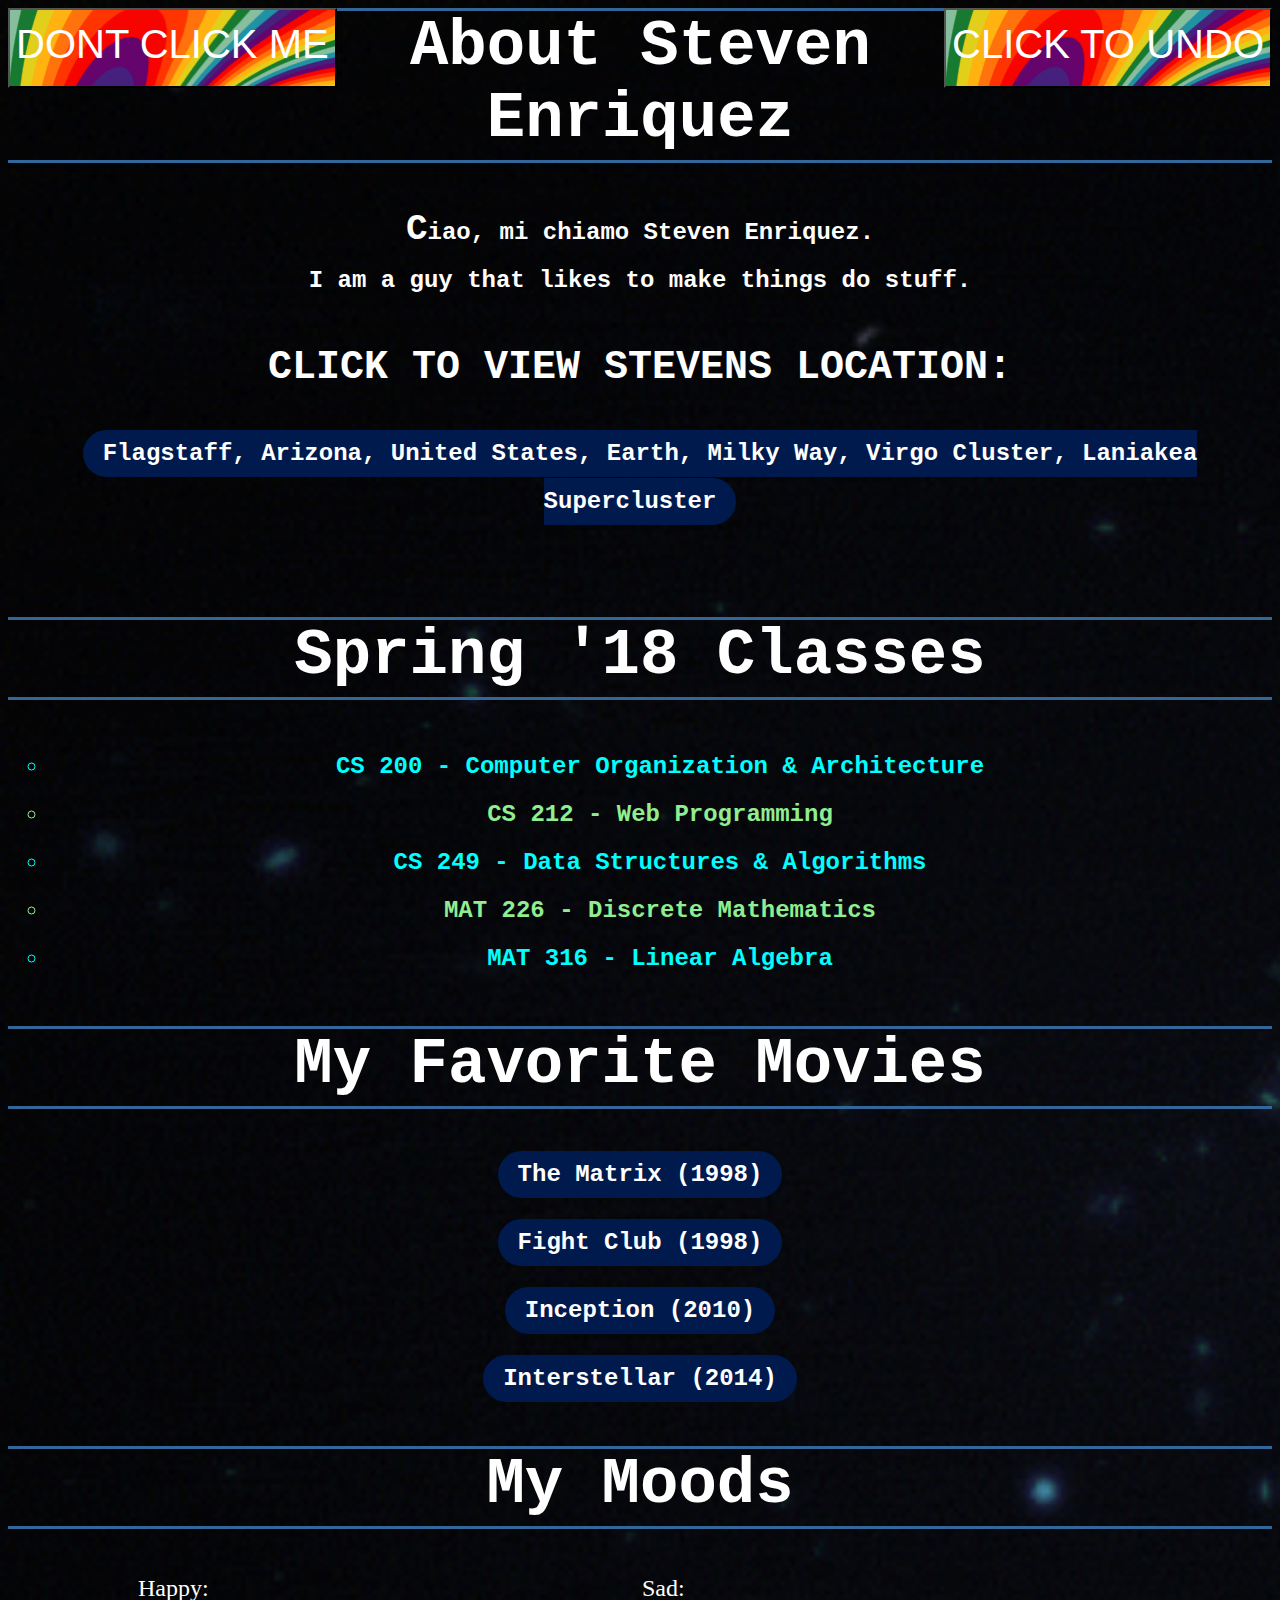
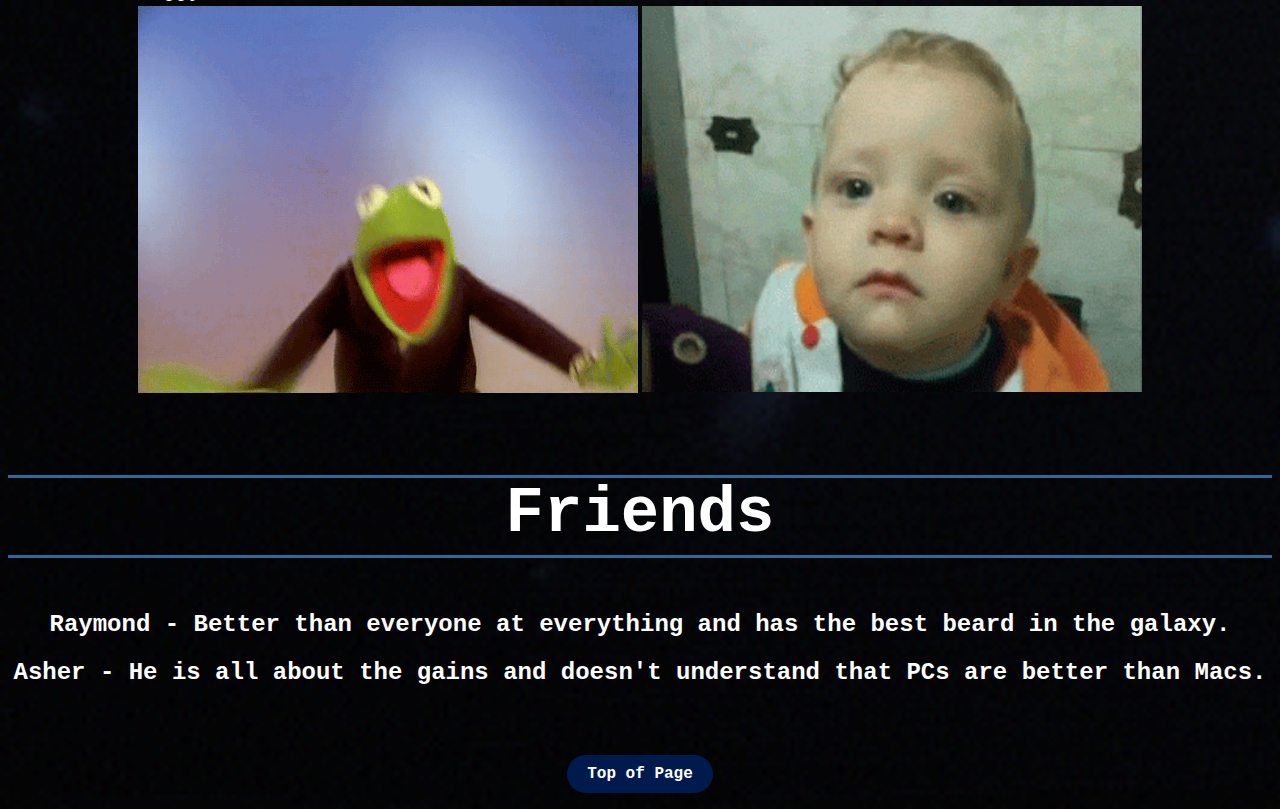
<file: 1_FirstWebsite/index.html>
<!-- Steven Enriquez - FirstWebsite - Project 1 - index.html -->

<!DOCTYPE>

<html>

	<head>
	
		<title> About Me </title>
		
		<link rel="stylesheet" type="text/css" href="index.css">
		
	</head>
	
	<body id="thebody">
		
		<button id="button" onclick="myFunction()"> DONT CLICK ME </button>
		<button id="button2" onclick="Remove()"> CLICK TO UNDO </button>
		
		<h1 class="head"> About Steven Enriquez </h1>
		
		<p> 
			Ciao, mi chiamo Steven Enriquez. <br>
			I am a guy that likes to make things do stuff. <br>
		</p>
		
		<h3 class="head"> CLICK TO VIEW STEVENS LOCATION: </h3>
		<h2>
			<a href="https://www.google.com/maps/@35.1861465,-111.652687,5574a,35y,359.06h,0.29t/data=!3m1!1e3" target="_blank">
			Flagstaff, Arizona, United States, Earth, Milky Way, Virgo Cluster, Laniakea Supercluster </a><br><br>
		</h2>
		
		<h1 class="head"> Spring '18 Classes </h1>
		<ul>
			<li> CS 200 - Computer Organization & Architecture </li>
			<li> CS 212 - Web Programming </li>
			<li> CS 249 - Data Structures & Algorithms </li>
			<li> MAT 226 - Discrete Mathematics </li>
			<li> MAT 316 - Linear Algebra </li>
		</ul>

		<h1 class="head"> My Favorite Movies </h1>
		<h2><a href="http://www.imdb.com/title/tt0133093/" target="_blank"> The Matrix (1998) </a></h2>
		<h2><a href="http://www.imdb.com/title/tt0137523/?ref_=fn_al_tt_1" target="_blank"> Fight Club (1998) </a></h2>
		<h2><a href="http://www.imdb.com/title/tt1375666/?ref_=nv_sr_1" target="_blank"> Inception (2010) </a></h2>
		<h2><a href="http://www.imdb.com/title/tt0816692/?ref_=nv_sr_1" target="_blank"> Interstellar (2014) </a></h2>

		<h1 class="head"> My Moods </h1>
		<center>
		<table>
			<tr>
				<td id="happy"> Happy: </td>
				<td id="sad"> Sad: </td>
			</tr>
			<tr>
				<td> <img src="images/hermit.gif" alt="Happy" id="img1"> </td>
				<td> <img src="images/sadbaby.gif" alt="Sad" id="img2"/> </td>
			</tr>
		</table>
		</center>
		
		<br><br>
		
		<h1 class="head"> Friends </h1>
		<h2> 
			Raymond - Better than everyone at everything and has the best beard
			in the galaxy. <br>
			Asher - He is all about the gains and doesn't understand that PCs
			are better than Macs. <br><br>
		</h2>
		
		<center> <a href="#Top"> Top of Page </a> </center> <br>

		<script>
			
			function myFunction() {

				var heads = document.getElementsByClassName("head");
			
				for(var index = 0; index < heads.length; index++) {
					heads[index].style.background = "url(images/trippy.gif)";
					heads[index].style.backgroundSize = "cover";
				}
			
				document.getElementById("thebody").style.background = "url(images/space.gif)";
				document.getElementById("thebody").style.backgroundSize = "cover";
				document.getElementById("thebody").style.cursor = "url(cursors/sushi.cur), auto";
				
				document.getElementById("button").style.background = "none";
				document.getElementById("button").style.cursor = "url(cursors/sushi.cur), auto";
				
				document.getElementById("button2").style.background = "none";
				document.getElementById("button2").style.cursor = "url(cursors/sushi.cur), auto";
				
				document.getElementById("button3").style.cursor = "url(cursors/sushi.cur), auto";
			}
			
			function Remove() {
			
				var heads = document.getElementsByClassName("head");
			
				for(var index = 0; index < heads.length; index++) {
					heads[index].style.background = "none";
				}
			
				document.getElementById("thebody").style.background = "url(images/stars.gif)";
				document.getElementById("thebody").style.backgroundSize = "cover";
				document.getElementById("thebody").style.cursor = "url(cursors/lightsaber.cur), auto";
				
				document.getElementById("button").style.background = "url(images/trippy.gif)";
				document.getElementById("button").style.cursor = "url(cursors/lightsaber.cur), auto";
				
				document.getElementById("button2").style.background = "url(images/trippy.gif)";
				document.getElementById("button2").style.cursor = "url(cursors/lightsaber.cur), auto";
				
				document.getElementById("button3").style.cursor = "url(cursors/lightsaber.cur), auto";
			}
			
		</script>
	
	</body>

</html>
</file>
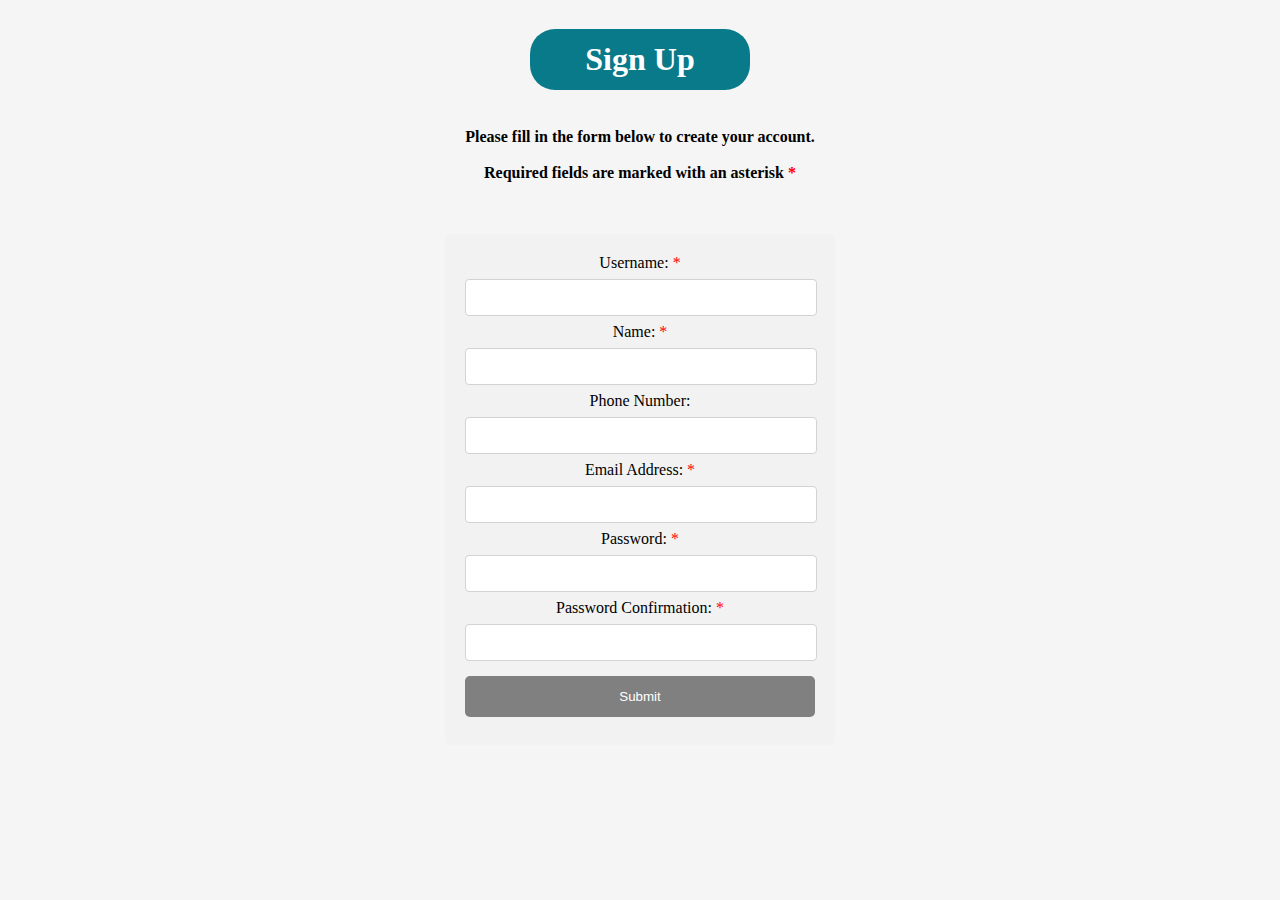
<file: 2_SignUpForm/index.html>
<!-- Steven Enriquez - Sign Up - Project 2 - index.html -->

<!DOCTYPE html>

<html>

	<head>

		<title> Sign Up </title>
		<link rel="stylesheet" type="text/css" href="index.css">
		<meta charset="UTF-8">

	</head>

	<body onload="enableSubmit()">
	
		<h1> Sign Up </h1>

		<p>
			Please fill in the form below to create your account.
			<br><br>
			Required fields are marked with an asterisk <span>*</span>
			<br><br>
		</p>

		<div id="error-display">
			<div id="required-field-error"></div>
			<div id="password-mismatch-error"></div>
			<div id="unmet-password-constraints-error"></div>
			<div id="invalid-email-error"></div>
		</div> <br>
	
		<div id="sign-up">
			<form id="project-form" action="submit.php" method="POST">
				Username: <span>*</span> <br>
				<input type="text" id="username" name="username" onblur="checkEmpty();enableSubmit()">
				<br>
				Name: <span>*</span> <br>
				<input type="text" id="name" name="name" onblur="checkEmpty();enableSubmit()">
				<br>
				Phone Number: <br>
				<input type="tel" id="phone-number" name="phone-number">
				<br>
				Email Address: <span>*</span> <br>
				<input type="email" id="email" name="email" onblur="checkEmpty();checkEmail();enableSubmit()">
				<br>
				Password: <span>*</span> <br>
				<input type="password" id="password" name="password" onblur="checkEmpty();checkPass();checkPassPolicy();enableSubmit()">
				<br>
				Password Confirmation: <span>*</span> <br>
				<input type="password" id="password-confirmation" name="password-confirmation" onblur="checkEmpty();checkPass();checkPassPolicy();enableSubmit()">
				<br>
				<input id="submit-btn" type="submit" value="Submit">
			</form>
		</div>
	
		<!-- JavaScript -->
		<script>
		
			var emptySubmit = false;
			var passSubmit = false;
			var passPolicySubmit = false;
			var emailSubmit = false;
		
			// check if form entry was left empty (ex: password)
			function checkEmpty()
			{
				var username = document.getElementById("username").value;
				var name = document.getElementById("name").value;
				var email = document.getElementById("email").value;
				var password = document.getElementById("password").value;
				var passwordConfirmation = document.getElementById("password-confirmation").value;
				var errorMessage = "Missing required values:";
				var valid = false;
			
				if(username == "")
				{
					errorMessage += " | Username |";
					valid = true;
				}
				if(name == "")
				{
					errorMessage += " | Name |";
					valid = true;
				}
				if(email == "")
				{
					errorMessage += " | Email Address |";
					valid = true;
				}
				if(password == "")
				{
					errorMessage += " | Password |";
					valid = true;
				}
				if(passwordConfirmation == "")
				{
					errorMessage += " | Password Confirmation |";
					valid = true;
				}
				if(valid == true)
				{
					emptySubmit = false;
					document.getElementById("required-field-error").innerHTML = errorMessage;
				}
				if(valid == false)
				{
					emptySubmit = true;
					errorMessage = "";
					document.getElementById("required-field-error").innerHTML = errorMessage;
				}
			}
		
			// check if passwords match
			function checkPass()
			{
				var password = document.getElementById("password").value;
				var passwordconfirmation = document.getElementById("password-confirmation").value;
				var valid = false;
				var errorMessage;
			
				if(password != passwordconfirmation)
				{
					errorMessage = "Passwords do not match."
					valid = true;
				}
				if(valid == true)
				{
					passSubmit = false;
					document.getElementById("password-mismatch-error").innerHTML = errorMessage;
				}
				if(valid == false)
				{
					passSubmit = true;
					errorMessage = "";
					document.getElementById("password-mismatch-error").innerHTML = errorMessage;
				}
			}
		
			// check if passwords are length >= 8, contain a capital letter, and contain a number
			function checkPassPolicy()
			{
				var password = document.getElementById("password").value;
				var upperCase= /[A-Z]/g;
				var numbers = /[0-9]/g;
				var errorMessage = "Passwords must be at least 8 characters in length, contain one capital letter, and contain one number";
				
				if(password.length >= 8 && password.match(upperCase) && password.match(numbers))
				{
					passPolicySubmit = true;
					errorMessage = "";
					document.getElementById("unmet-password-constraints-error").innerHTML = errorMessage;
				}
				else
				{
					passPolicySubmit = false;
					document.getElementById("unmet-password-constraints-error").innerHTML = errorMessage;
				}
			}
		
			// check if email is in format "xxx@xxx.xxx"
			function checkEmail()
			{	
				var email = document.getElementById("email").value;
				var re = /^[^\s@]+@[^\s@]+\.[^\s@]+$/; // xxx@xxx.com format
				var result = re.test(email);
				var errorMessage;
				
				if(result == false)
				{
					emailSubmit = false;
					errorMessage = "Please enter a valid email."
					document.getElementById("invalid-email-error").innerHTML = errorMessage;
				}
				if(result == true)
				{
					emailSubmit = true;
					errorMessage = ""
					document.getElementById("invalid-email-error").innerHTML = errorMessage;
				}
			}
			
			// enables the submit button (makes it clickable)
			function enableSubmit()
			{	
				// if all fields have been properly filled
				if(emptySubmit == true && passSubmit == true && passPolicySubmit == true && emailSubmit == true)
				{
					document.getElementById("submit-btn").disabled = false;
				}
				else
				{
					document.getElementById("submit-btn").disabled = true;
				}
			}

		</script>
	
	</body>

</html>
</file>
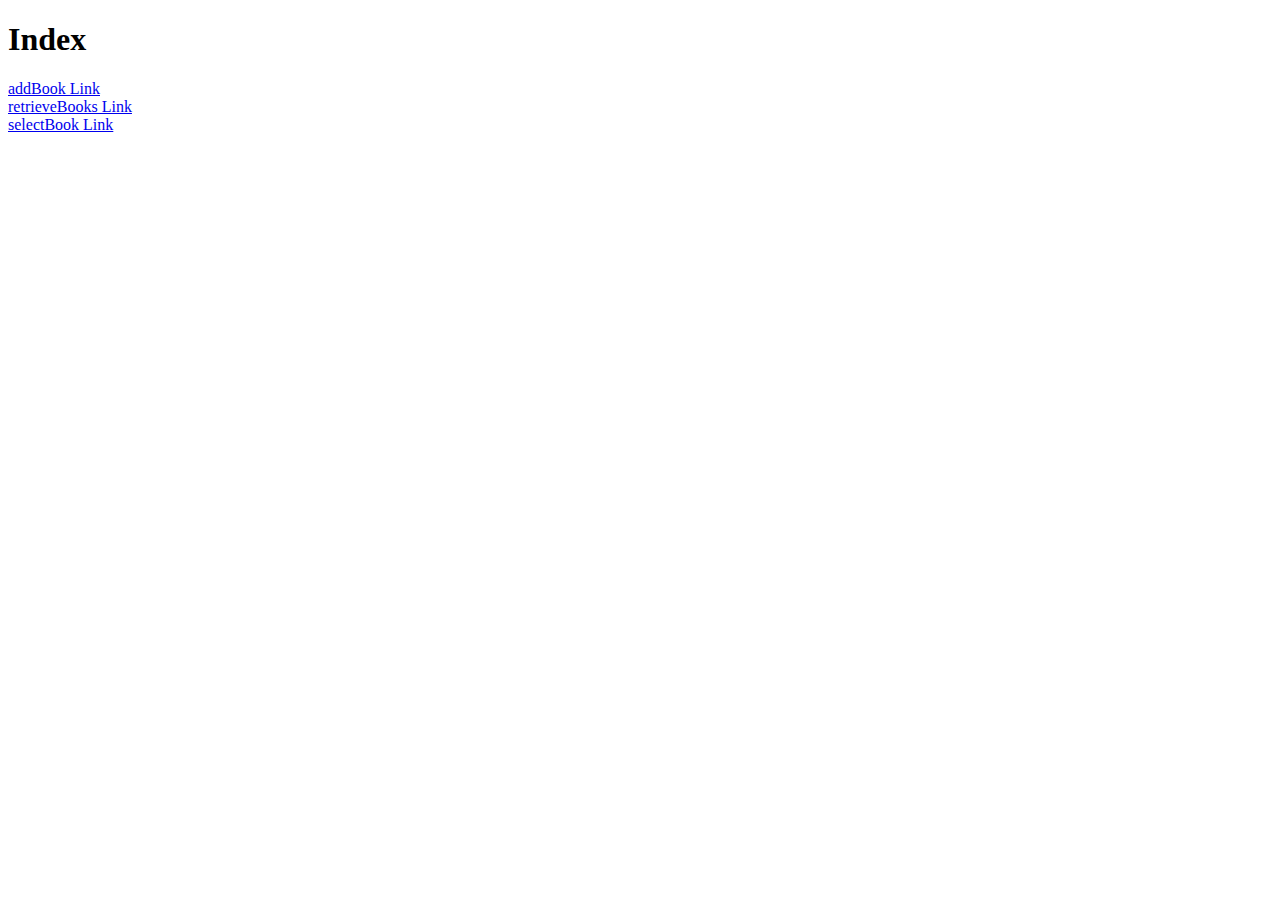
<file: 4_Books/index.html>
<!-- Steven Enriquez - Sign Up - Project 4 - index.html -->

<!DOCTYPE html>

<html>
	
	<head>

		<title> Proj 4: Index </title>

	</head>

	<body>

		<h1>Index</h1>

		<a href="addBook.html">addBook Link</a><br>
		<a href="retrieveBooks.php">retrieveBooks Link</a><br>
		<a href="selectBook.php">selectBook Link</a>

	</body>

</html>
</file>
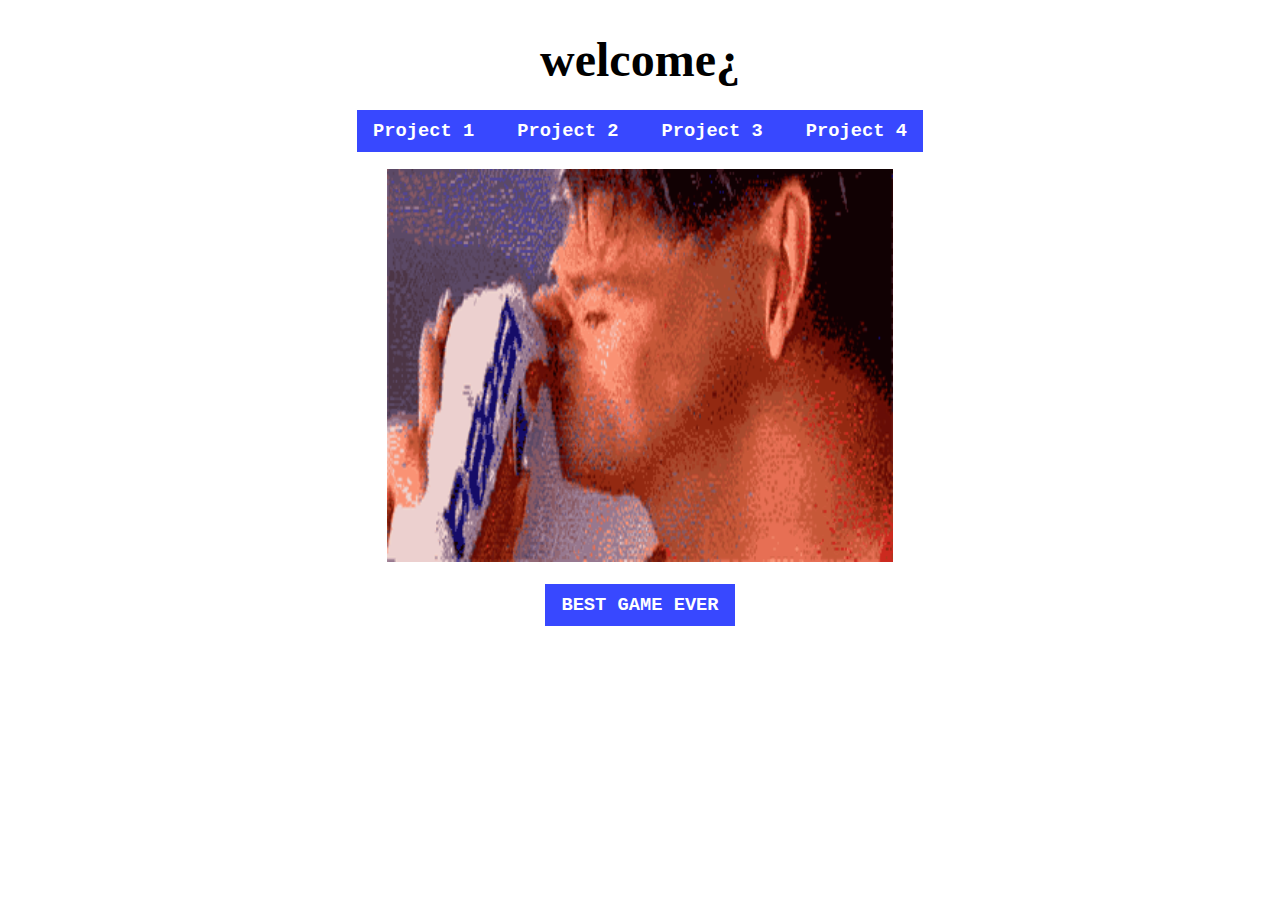
<file: Homepage/index.html>
<!-- Steven Enriquez - HomePage - index.html -->

<!DOCTYPE html>

<html>

	<head>

		<title> Homepage </title>
		<meta name="viewpoint" content="width=device-width, initial-scale=1.0">
		<meta charset="UTF-8">
		
		<style>
			
			div {
				text-align: center;
			}
			
			img {
				width:40%;
				height:auto;
				margin: 8px 0;
			}
			
			h1 {
				font-size:3em
			}
			
			a:link, a:visited {
				text-align: center;
				background-color: #3848ff;
				padding: 10px 16px;
				text-decoration: none;
				color: white; 
				font-family: Courier;
				cursor: url('bob.cur'), auto;
			}

			a:hover, a:active {
				background-color: #3540c4;
			}
			
			body, img, html {
				cursor: url('bob.cur'), auto;
			}
			
		</style>

	</head>

		<body>
		
		<div>
			
			<h1> welcome¿ </h1>
		
			<h3> 
			<a href="https://www.cefns.nau.edu/~se558/proj1/"> Project 1 </a>
			<a href="https://www.cefns.nau.edu/~se558/proj2/"> Project 2 </a> 
			<a href="https://www.cefns.nau.edu/~se558/proj3/selectColor.html"> Project 3 </a>
			<a href="https://www.cefns.nau.edu/~se558/proj4/"> Project 4 </a>
			</h3>
			
			<img src="pepsi.gif" alt="pepsi">
			
			<h3>
			<a href="https://www.cefns.nau.edu/~se558/clicker/"> BEST GAME EVER </a>
			</h3>

		</div>
		

		</body>

</html>
</file>
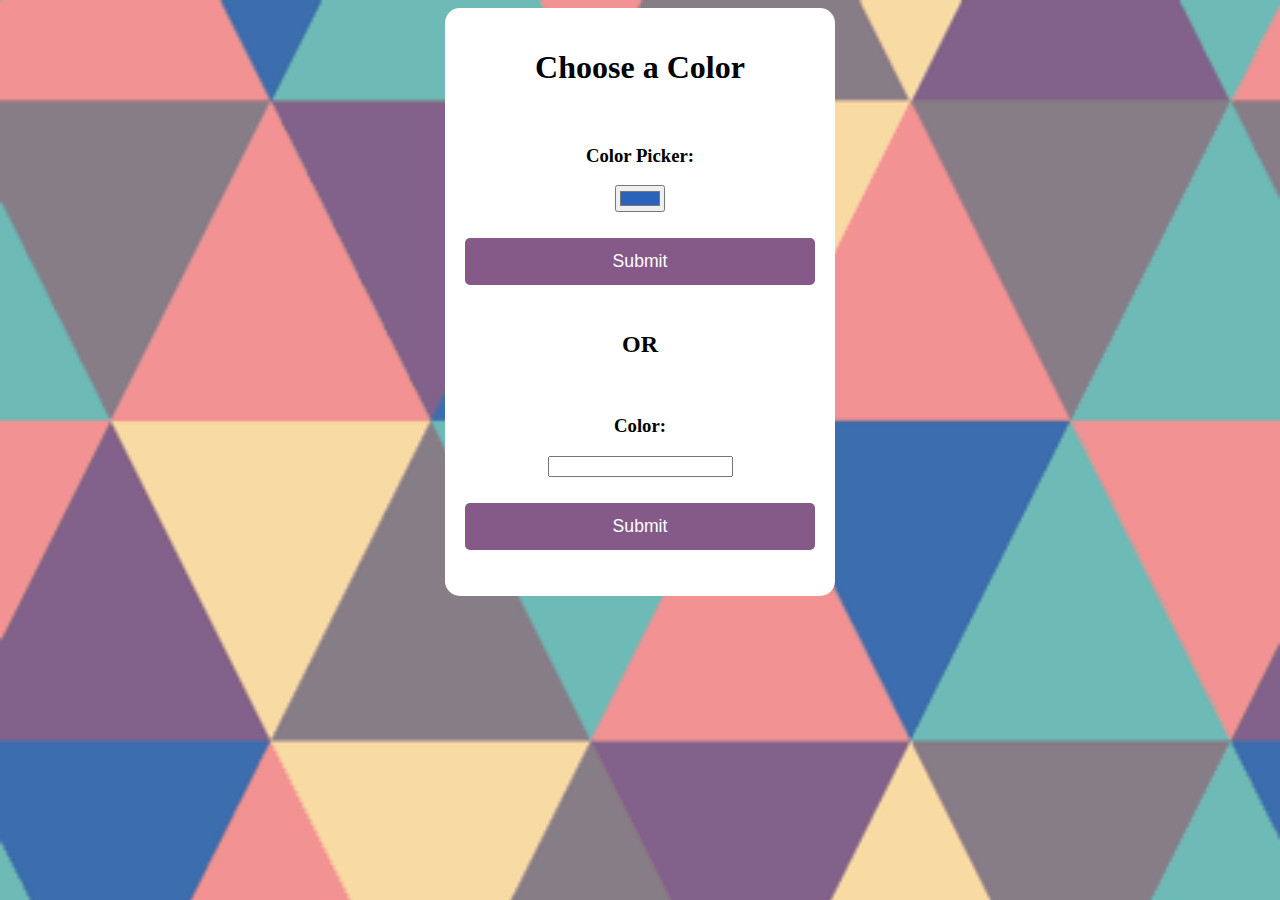
<file: 3_Colors/selectColor.html>
<!-- Steven Enriquez - Colors - Project 3 - selectColor.html -->

<!DOCTYPE html>

<html>

	<head>
	
		<title> Project 3: selectColor </title>
	
		<meta charset="UTF-8">

		<style>
			
			body {
				background-image: url('colors.gif');
				background-repeat: no-repeat;
				background-size: cover;
				background-attachment: fixed;
			}
			
			div {
				background-color: white;
				text-align: center;
				width: 350px;
				border-radius: 15px;
    			padding: 20px;
				margin: auto;
			}

			input[type=submit] {
    			background-color: #855a89;
				color: white;
				font-size: 1.1em;
				width: 100%;
			    padding: 13px 15px;
			    margin: 8px 0;
			    border: none;
			    border-radius: 5px;
				cursor: pointer;
			}

		</style>

	</head>

	<body>

		<div id="forms">
			
			<h1>Choose a Color</h1>

			<br>

			<form action="saveColor.php" method="POST">
				<h3>Color Picker:</h3>
				<input type="color" name="color" value="#2b63bc">
				<br><br>
				<input id="submit-btn" type="submit" value="Submit">
			</form>

			<br>
			<h2> OR </h2>
			<br>
			
			<form action="saveColor.php" method="POST">
				<h3>Color:</h3>
				<input type="text" id="color" name="color"> 
				<br><br>
				<input id="submit-btn" type="submit" value="Submit">
			</form>

			<br>

		</div>

	</body>

</html>
</file>
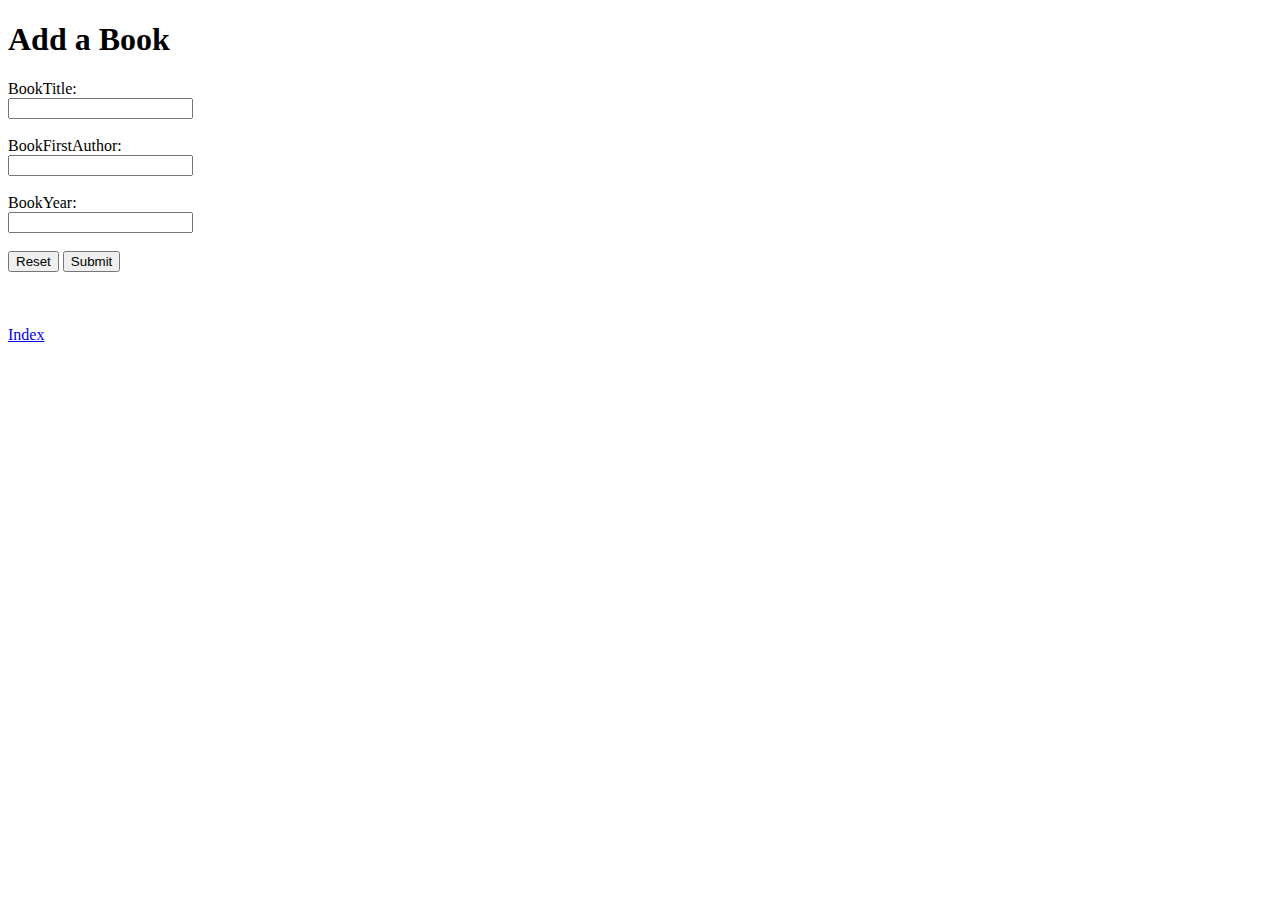
<file: 4_Books/addBook.html>
<!-- Steven Enriquez - Sign Up - Project 4 - addBook.html -->

<!DOCTYPE html>

<html>
	
	<head>

		<title> Proj 4: addBook </title>
		
	</head>
	
	<body>

		<h1>Add a Book</h1>

		<form action="saveBook.php" method="POST">
			<label for="bTitle"> BookTitle:</label><br>
			<input type="text" name="bTitle">
			<br><br>
			<label for="bFirstAuthor"> BookFirstAuthor:</label><br>
			<input type="text" name="bFirstAuthor">
			<br><br>
			<label for="bYear"> BookYear:</label><br>
			<input type="number" name="bYear">
			<br><br>
			<input id="ResetBtn" type="reset" value="Reset">
			<input id="SubmitBtn" type="submit" value="Submit">
		</form>

		<br><br><br>

		<a href="index.html">Index</a>

	</body>

</html>
</file>
<file: 1_FirstWebsite/index.css>
#thebody {
	background-image: url(images/stars.gif); 
	background-size: cover;
	background-attachment: center;
	}

#button, #button2 {
    background-image: url('images/trippy.gif');
	color: white;
	font-size: 2.5em;
	margin:auto;
	display:block;
	padding-top: 12px;
	padding-bottom: 19px;
	float: left;
	}
	
#button2 {
	float: right
	}

#img1 {
	width:auto;
	height:auto;
	}

#img2 {
	width:500px;
	height:386px;
	}

#happy, #sad {
	color: white;
	font-size: 1.5em;
	}

body, button {
	cursor: url('cursors/lightsaber.cur'), auto;
	}
	
h1 {
	color: white;
	text-align: center;
	font-size: 4em;
	font-weight: 550;
	font-family: Courier;
	padding-bottom: 5px;
	border-top: 3px solid #336699;
	border-bottom: 3px solid #336699;
	}

li, h2, p {
	color: white;
	text-align: center;	
	font-size: 1.5em;
	font-weight: 550;
	font-family: Courier;
	list-style-type: circle;
	line-height: 2em;
	}
	
h3 {
	color: white;
	text-align: center;
	font-size: 2.5em;
	font-weight: 550;
	font-family: Courier;
	}

a:link, a:visited {
	
	background-color: #001a4d;
	color: white;
	text-align: center;
	font-weight: 550;
	padding: 10px 20px;
	text-decoration: none;
	font-family: Courier;
	border-bottom-left-radius: 25px;
	border-bottom-right-radius: 25px;
	border-top-left-radius: 25px;
	border-top-right-radius: 25px;
	}

a:hover, a:active {
    background-color: #001233;
	border-bottom: solid 2px white;
	}
	
li:nth-of-type(2n) {
	color: lightgreen;
	}
li:nth-of-type(2n-1) {
	color: cyan;
	}

p::first-letter {
	font-size: 1.5em;
	}
</file>
<file: 2_SignUpForm/index.css>
body {
	background-color: #f5f5f5;
	font-family: verdana;
	text-align: center;
}

p {
	font-weight: bold;
	text-align: center;
}
	
h1 {
	background-color: #097a89;
	color: white;
	padding: 12px 55px;
	text-align: center;
	border-radius: 25px;
	display: inline-block;
}

span {
	color: red;
}

#sign-up {
	width: 350px;
	border-radius: 5px;
    background-color: #f2f2f2;
    padding: 20px;
	margin:0 auto;
}

input[type=submit] {
    background-color: #08717f;
	color: white;
	width: 100%;
    padding: 13px 15px;
    margin: 8px 0;
    border: none;
    border-radius: 5px;
	cursor: pointer;
}

input[type=submit]:disabled {
	background-color: grey;
	cursor: default;
}

input[type=text], input[type=tel], input[type=password], input[type=email], select {
    width: 100%;
    padding: 10px 0px;
    margin: 7px 0;
    border: 1px solid lightgrey;
    border-radius: 4px;
}
</file>
